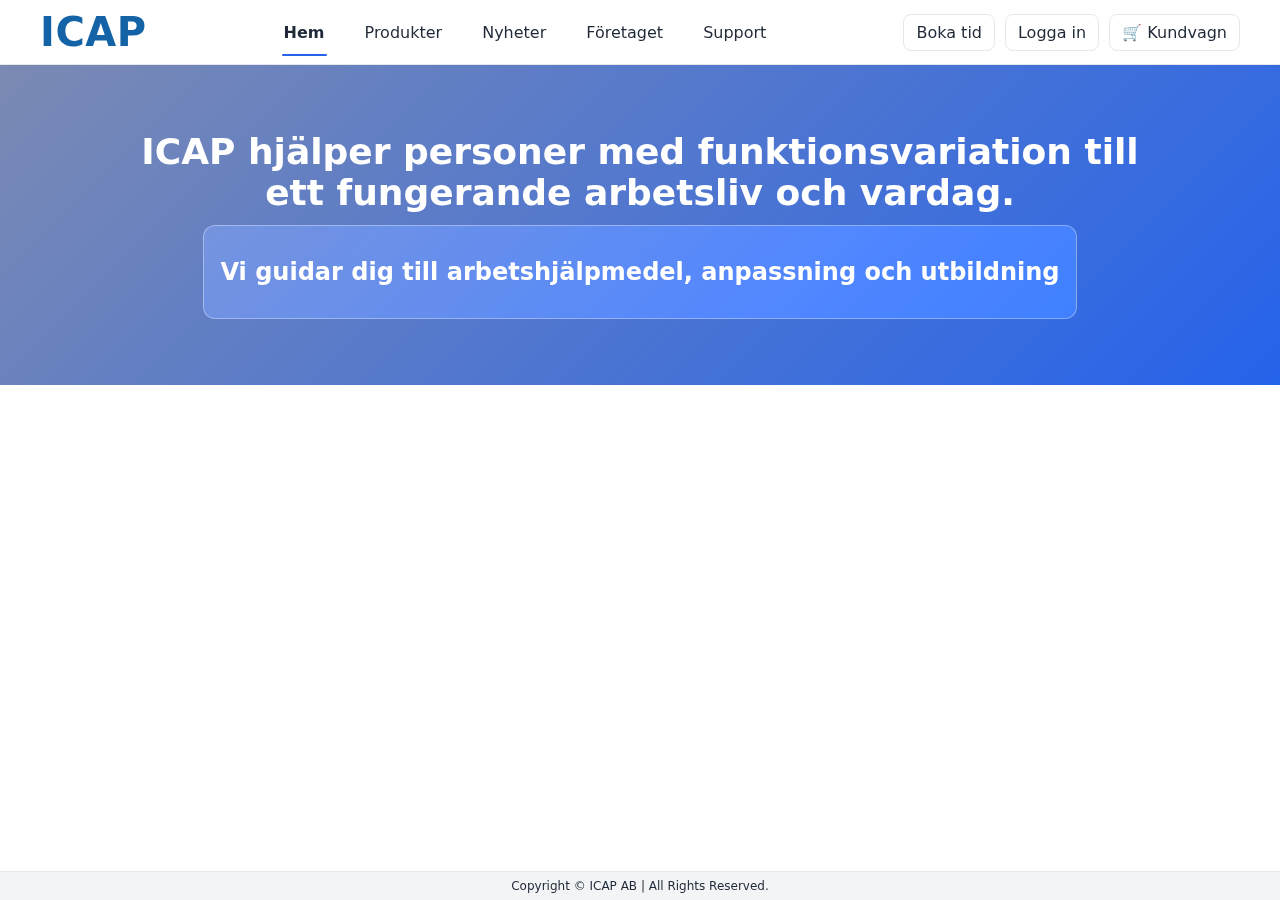
<file: frontend/index.html>
<!doctype html>
<html lang="sv">
<head>
  <meta charset="utf-8" />
  <meta name="viewport" content="width=device-width, initial-scale=1" />
  <title>ICAP </title>
  <link rel="stylesheet" href="styles.css" />

</head>
<body>
  <!-- HEADER -->
  <header class="site-header">
    <div class="container header-row">
      <a class="brand" href="index.html">
      <span class="brand-name">ICAP</span>
      </a>
      <nav class="main-nav">
        <a href="index.html" class="active">Hem</a>
        <a href="products.html">Produkter</a>
        <a href="news.html">Nyheter</a>
        <a href="foretaget.html">Företaget</a>
        <a href="support.html">Support</a>
      </nav>
     <div class="header-actions">
  <a href="boka.html"  class="btn cta-book" id="btn-book">Boka tid</a>
  <a href="login.html" class="btn" id="btn-login">Logga in</a>
  <a href="cart.html" class="btn cart">
    🛒 Kundvagn <span id="cart-count" class="badge"></span>
  </a>
</div>
</div>
</header>
<main class ="page">
<section class="hero-section">
  <div class="overlay">
    <h1>ICAP hjälper personer med funktionsvariation till ett fungerande arbetsliv och vardag.</h1>
    <div class="info-box">
      <h2>Vi guidar dig till arbetshjälpmedel, anpassning och utbildning</h2>
    </div>
  </div>
</section>
</main>

  <footer class="site-footer" >
  <div class="container">
  <p>Copyright © ICAP AB | All Rights Reserved.</p>
  </div>
</footer>


</body>
</html>
</file>
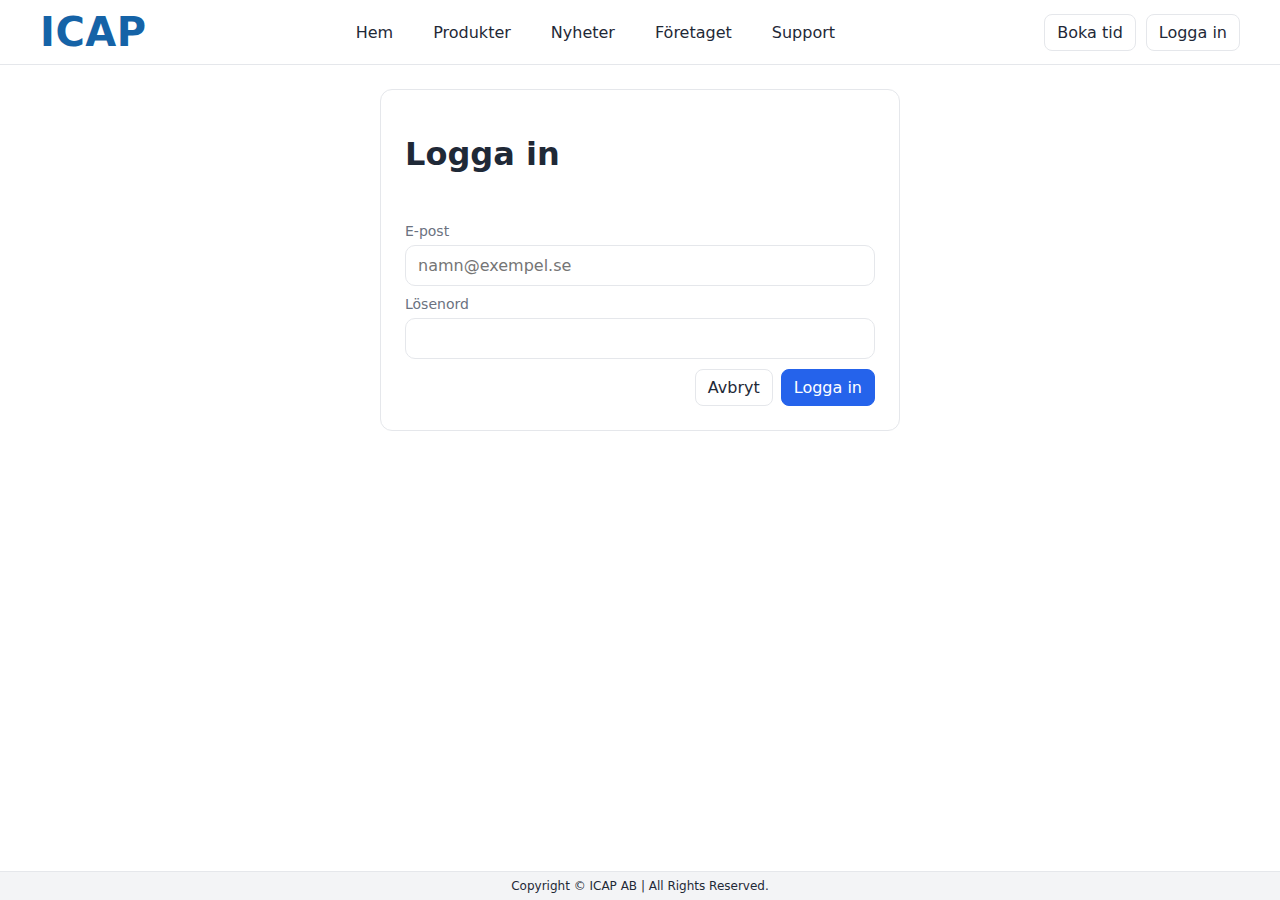
<file: frontend/boka.html>
<!doctype html>
<html lang="sv">
<head>
  <meta charset="utf-8" />
  <meta name="viewport" content="width=device-width, initial-scale=1" />
  <title>Boka tid – ICAP</title>
  <link rel="stylesheet" href="styles.css" />
</head>

<body data-require-auth>
  <header class="site-header">
    <div class="container header-row">
      <a class="brand" href="index.html"><span class="brand-name">ICAP</span></a>
      <nav class="main-nav" aria-label="Huvudmeny">
        <a href="index.html">Hem</a>
        <a href="products.html">Produkter</a>
        <a href="news.html">Nyheter</a>
        <a href="foretaget.html">Företaget</a>
        <a href="support.html">Support</a>
      </nav>
      <div class="header-actions">
        <a href="boka.html" class="btn primary">Boka tid</a>
      </div>
    </div>
  </header>

  <main class="page">
    <section class="booking-hero">
      <div class="container">
        <h1>Boka tid</h1>
        <p>Fyll i formuläret så återkommer vi och bekräftar tiden.</p>
      </div>
    </section>

    <section class="booking-section">
      <div class="container">
        <form id="booking-form" class="form-grid" novalidate>
          <label class="field">
            <span>Namn *</span>
            <input type="text" name="name" required placeholder="För- och efternamn" />
            <small class="err" data-err="name"></small>
          </label>

          <label class="field">
            <span>E-post *</span>
            <input type="email" name="email" required placeholder="namn@exempel.se" />
            <small class="err" data-err="email"></small>
          </label>

          <label class="field">
            <span>Telefon *</span>
            <input type="tel" name="phone" required inputmode="tel" placeholder="07xx-xx xx xx" />
            <small class="err" data-err="phone"></small>
          </label>

          <label class="field">
            <span>Datum *</span>
            <input type="date" name="date" required />
            <small class="err" data-err="date"></small>
          </label>

          <label class="field">
            <span>Tid *</span>
            <input type="time" name="time" required />
            <small class="err" data-err="time"></small>
          </label>

          <label class="field field--full">
            <span>Meddelande (valfritt)</span>
            <textarea name="message" rows="4" placeholder="Berätta kort vad du behöver hjälp med…"></textarea>
          </label>

          <div class="form-actions field--full">
            <a href="index.html" class="btn">Avbryt</a>
            <button type="submit" class="btn primary">Skicka förfrågan</button>
          </div>

          <p class="smallprint field--full">Vi kontaktar dig via e-post/telefon för att bekräfta tiden.</p>
        </form>

        <div id="booking-success" class="success hide" role="status" aria-live="polite">
          <h3>Tack! Din förfrågan är mottagen.</h3>
          <p>Vi återkommer så snart vi kan och bekräftar tiden.</p>
          <a href="index.html" class="btn">Till startsidan</a>
        </div>
      </div>
    </section>
  </main>

  <footer class="site-footer">
    <div class="container">
      <p>Copyright © ICAP AB | All Rights Reserved.</p>
    </div>
  </footer>

  <script src="auth.js"></script>
  <script src="boka.js"></script>
</body>
</html>
</file>
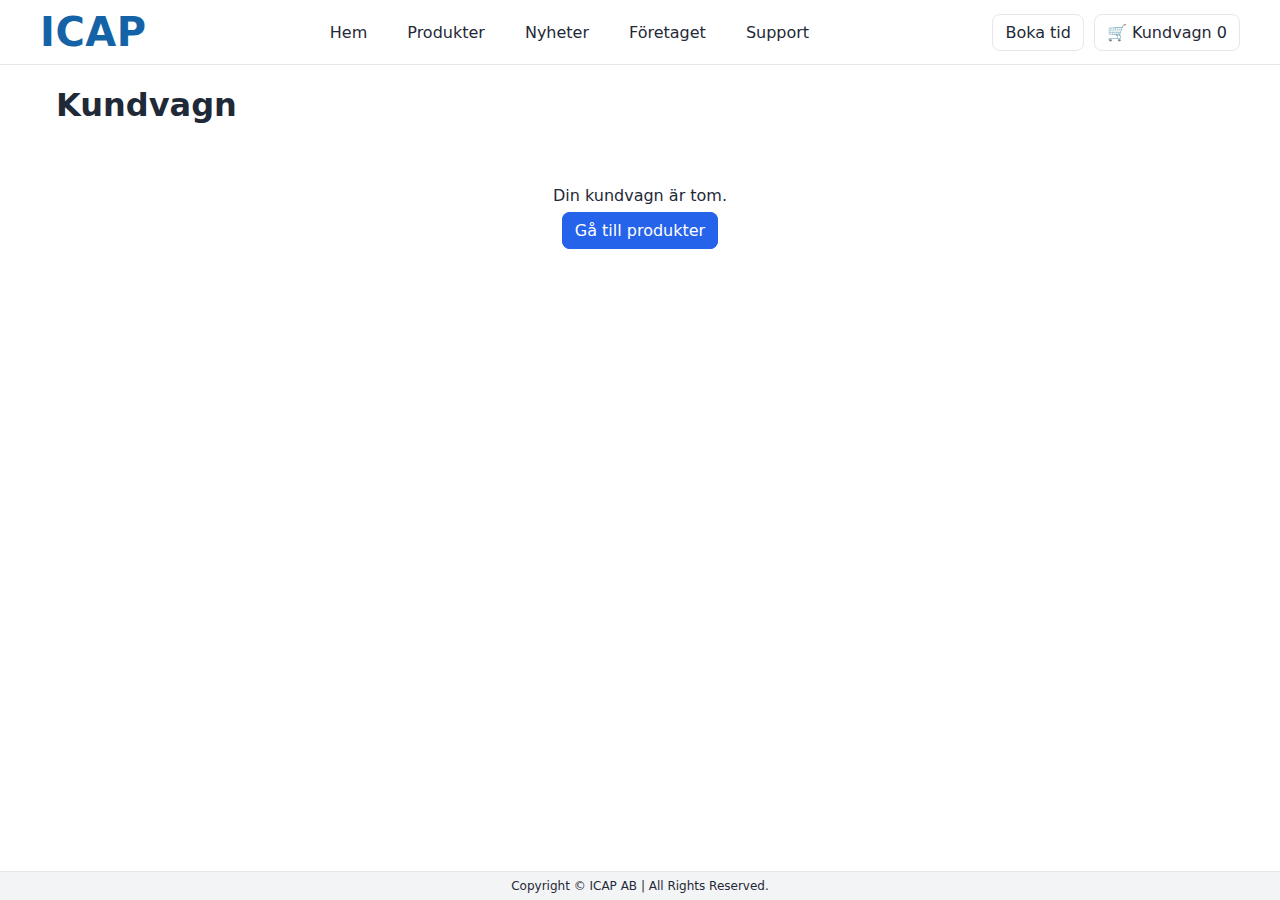
<file: frontend/cart.html>
<!doctype html>
<html lang="sv">
<head>
  <meta charset="utf-8" />
  <meta name="viewport" content="width=device-width, initial-scale=1" />
  <title>Kundvagn – ICAP</title>
  <link rel="stylesheet" href="styles.css" />
</head>
<body>
  <header class="site-header">
    <div class="container header-row">
      <a class="brand" href="index.html"><span class="brand-name">ICAP</span></a>
      <nav class="main-nav" aria-label="Huvudmeny">
        <a href="index.html">Hem</a>
        <a href="products.html">Produkter</a>
        <a href="news.html">Nyheter</a>
        <a href="foretaget.html">Företaget</a>
        <a href="support.html">Support</a>
      </nav>
      <div class="header-actions">
        <a href="boka.html" class="btn">Boka tid</a>
        <a href="cart.html" class="btn cart">
          🛒 Kundvagn <span id="cart-count" class="badge"></span>
        </a>
      </div>
    </div>
  </header>
  <main class="page">
    <section class="cart-hero">
      <div class="container"><h1>Kundvagn</h1></div>
    </section>

    <section class="cart-section">
      <div class="container">
        <div id="cart-root" class="cart-root"></div>
      </div>
    </section>
  </main>
  
  <footer class="site-footer">
    <div class="container">
      <p>Copyright © ICAP AB | All Rights Reserved.</p>
    </div>
  </footer>

  <script src="cart.js"></script>
  <script src="cart-page.js"></script>
</body>
</html>
</file>
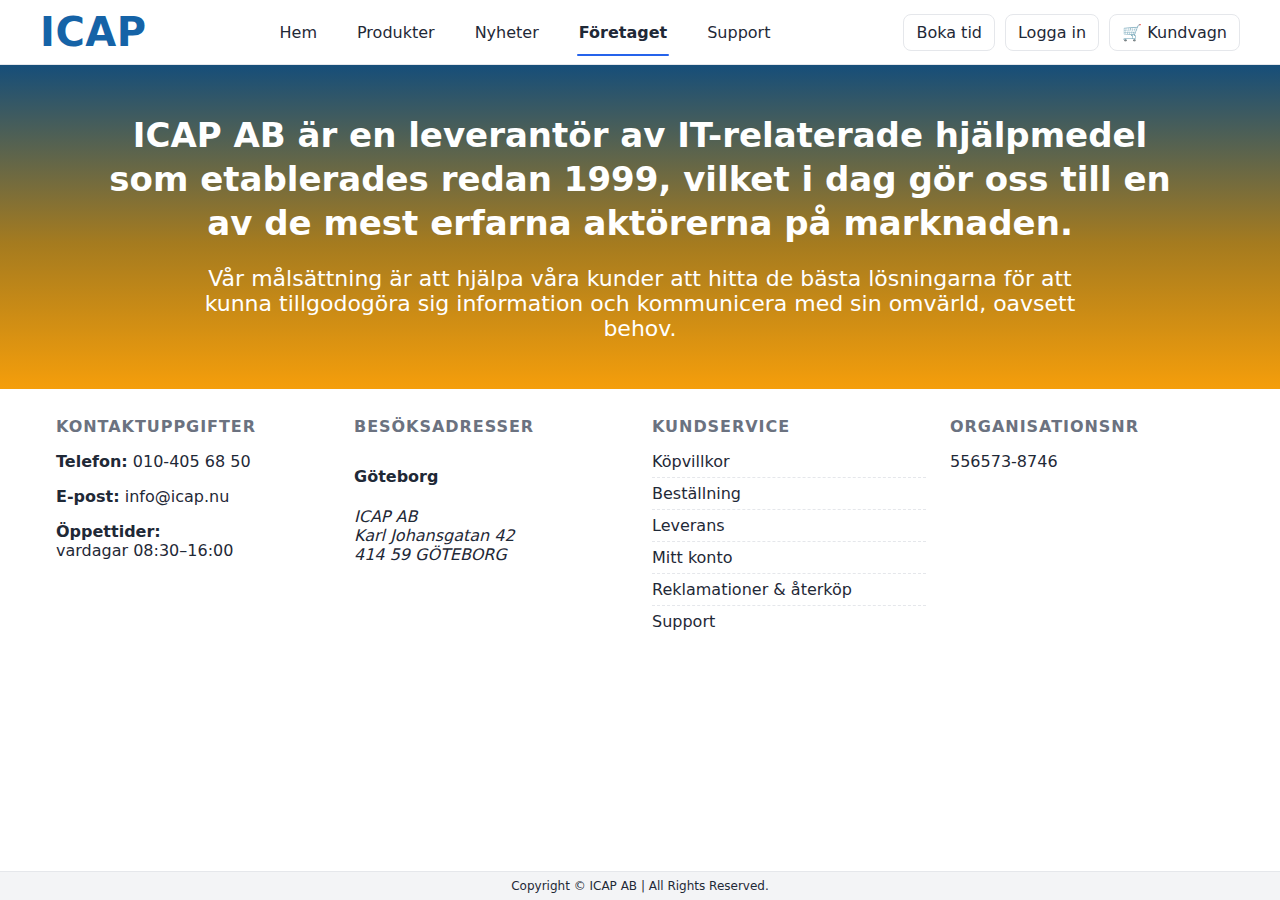
<file: frontend/foretaget.html>
<!doctype html>
<html lang="sv">
<head>
  <meta charset="utf-8" />
  <meta name="viewport" content="width=device-width, initial-scale=1" />
  <title>Företaget –ICAP</title>
  <link rel="stylesheet" href="styles.css" />
</head>
<body>
  <header class="site-header">
    <div class="container header-row">
      <a class="brand" href="index.html"><span class="brand-name">ICAP</span></a>
      <nav class="main-nav" aria-label="Huvudmeny">
        <a href="index.html">Hem</a>
        <a href="products.html">Produkter</a>
        <a href="news.html">Nyheter</a>
        <a href="foretaget.html" class="active">Företaget</a>
        <a href="support.html">Support</a>
      </nav>
      <div class="header-actions">
        <a href="boka.html"  class="btn cta-book" id="btn-book">Boka tid</a>
        <a href="login.html" class="btn" id="btn-login">Logga in</a>
        <a href="cart.html" class="btn cart">
       🛒 Kundvagn <span id="cart-count" class="badge"></span>
       </a>
      </div>
    </div>
  </header>

  
  <main class="page">
    <section class="about-hero">
      <div class="container about-inner">
        <h1>
          ICAP AB är en leverantör av IT-relaterade hjälpmedel som etablerades redan 1999,
          vilket i dag gör oss till en av de mest erfarna aktörerna på marknaden.
        </h1>
        <p class="about-sub">
          Vår målsättning är att hjälpa våra kunder att hitta de bästa lösningarna för att
          kunna tillgodogöra sig information och kommunicera med sin omvärld, oavsett behov.
        </p>
      </div>
    </section>

<section class="contact-panels">
  <div class="container contact-grid contact-grid--4">
    <div class="panel">
      <h3>Kontaktuppgifter</h3>
      <p><strong>Telefon:</strong> <a href="tel:+46104056850">010-405 68 50</a></p>
      <p><strong>E-post:</strong> <a href="mailto:info@icap.nu">info@icap.nu</a></p>
      <p><strong>Öppettider:</strong><br>vardagar 08:30–16:00</p>
    </div>

    <div class="panel">
      <h3>Besöksadresser</h3>

      <div class="address-pair">
        <div>
          <h4>Göteborg</h4>
          <address>
            ICAP AB<br>
            Karl Johansgatan 42<br>
            414 59 GÖTEBORG
          </address>
        </div>
      </div>
    </div>
  
      <div class="panel">
      <h3>Kundservice</h3>
      <ul class="clean">
        <li><a href="#">Köpvillkor</a></li>
        <li><a href="#">Beställning</a></li>
        <li><a href="#">Leverans</a></li>
        <li><a href="#">Mitt konto</a></li>
        <li><a href="#">Reklamationer & återköp</a></li>
        <li><a href="support.html">Support</a></li>
      </ul>
    </div>
  <div class="panel">
  <h3>Organisationsnr</h3>
  <p>556573-8746</p>
  </div>
 </div>
</section>
</main>

  <footer class="site-footer">
    <div class="container">
      <p>Copyright © ICAP AB | All Rights Reserved.</p>
    </div>
  </footer>
</body>
</html>
</file>
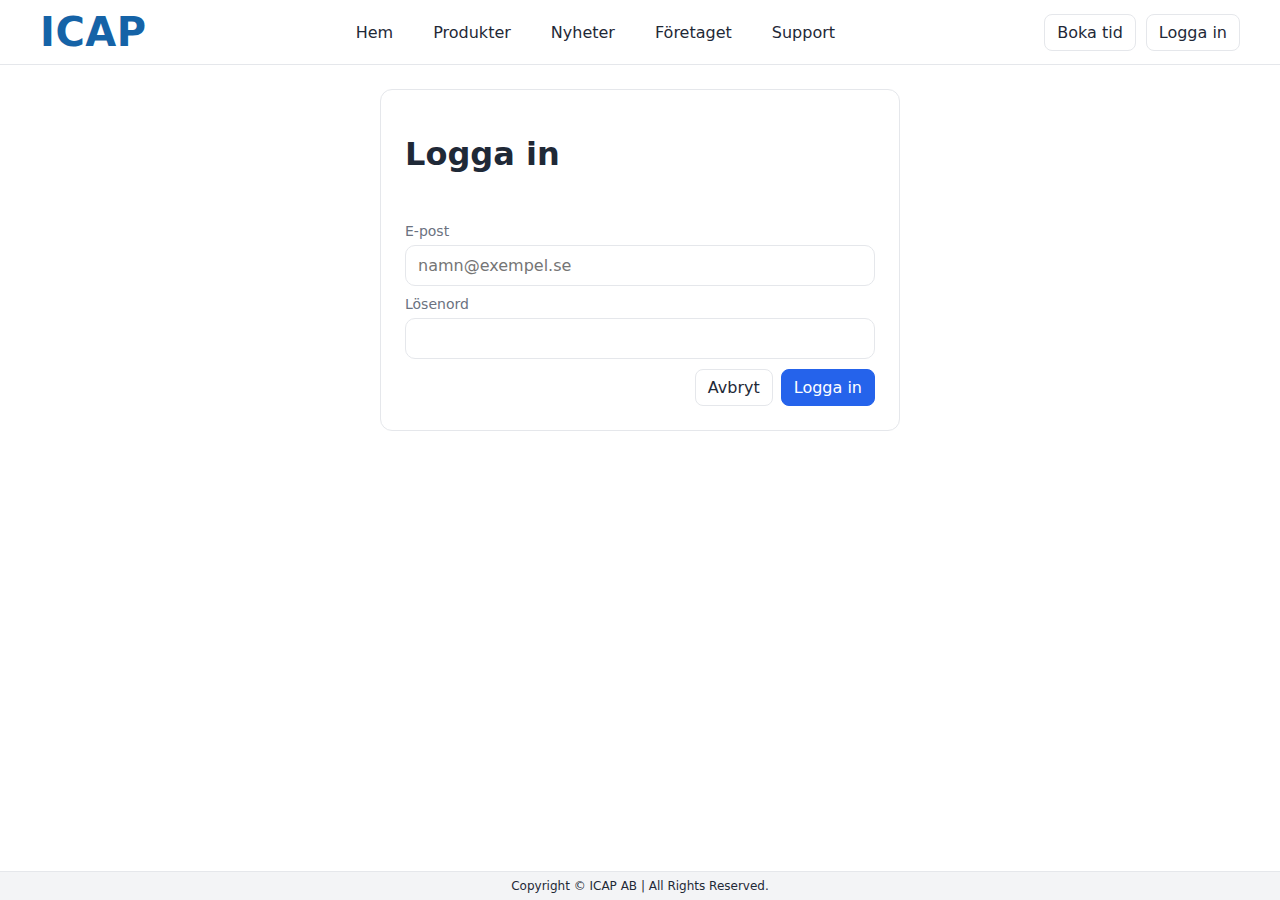
<file: frontend/login.html>
<!doctype html>
<html lang="sv">
<head>
  <meta charset="utf-8" />
  <meta name="viewport" content="width=device-width, initial-scale=1" />
  <title>Logga in – ICAP</title>
  <link rel="stylesheet" href="styles.css" />
</head>
<body>
  <header class="site-header">
    <div class="container header-row">
      <a class="brand" href="index.html"><span class="brand-name">ICAP</span></a>
      <nav class="main-nav" aria-label="Huvudmeny">
        <a href="index.html">Hem</a>
        <a href="products.html">Produkter</a>
        <a href="news.html">Nyheter</a>
        <a href="foretaget.html">Företaget</a>
        <a href="support.html">Support</a>
      </nav>
      <div class="header-actions">
        <a href="boka.html" class="btn">Boka tid</a>
      </div>
    </div>
  </header>

  <main class="page">
    <section class="container">
      <div class="auth-card">
        <h1>Logga in</h1>
        <p id="msg" class="err"></p>

        <form id="login-form" novalidate>
          <label class="field">
            <span>E-post</span>
            <input type="email" id="email" required placeholder="namn@exempel.se" />
          </label>
          <label class="field">
            <span>Lösenord</span>
            <input type="password" id="password" required />
          </label>

        <div class="row">
          <a class="btn" href="index.html">Avbryt</a>
          <button type="submit" class="btn primary">Logga in</button>
        </div>
        </form>

        <div id="logged" class="hide">
          <p>Du är inloggad som <strong id="who"></strong>.</p>
          <div class="row">
            <a class="btn" href="index.html">Till startsidan</a>
            <button id="logout" class="btn">Logga ut</button>
          </div>
        </div>
      </div>
    </section>
  </main>

  <footer class="site-footer">
    <div class="container">
      <p>Copyright © ICAP AB | All Rights Reserved.</p>
    </div>
  </footer>

  <script src="auth.js"></script>
  <script src="login.js"></script>
</body>
</html>
</file>
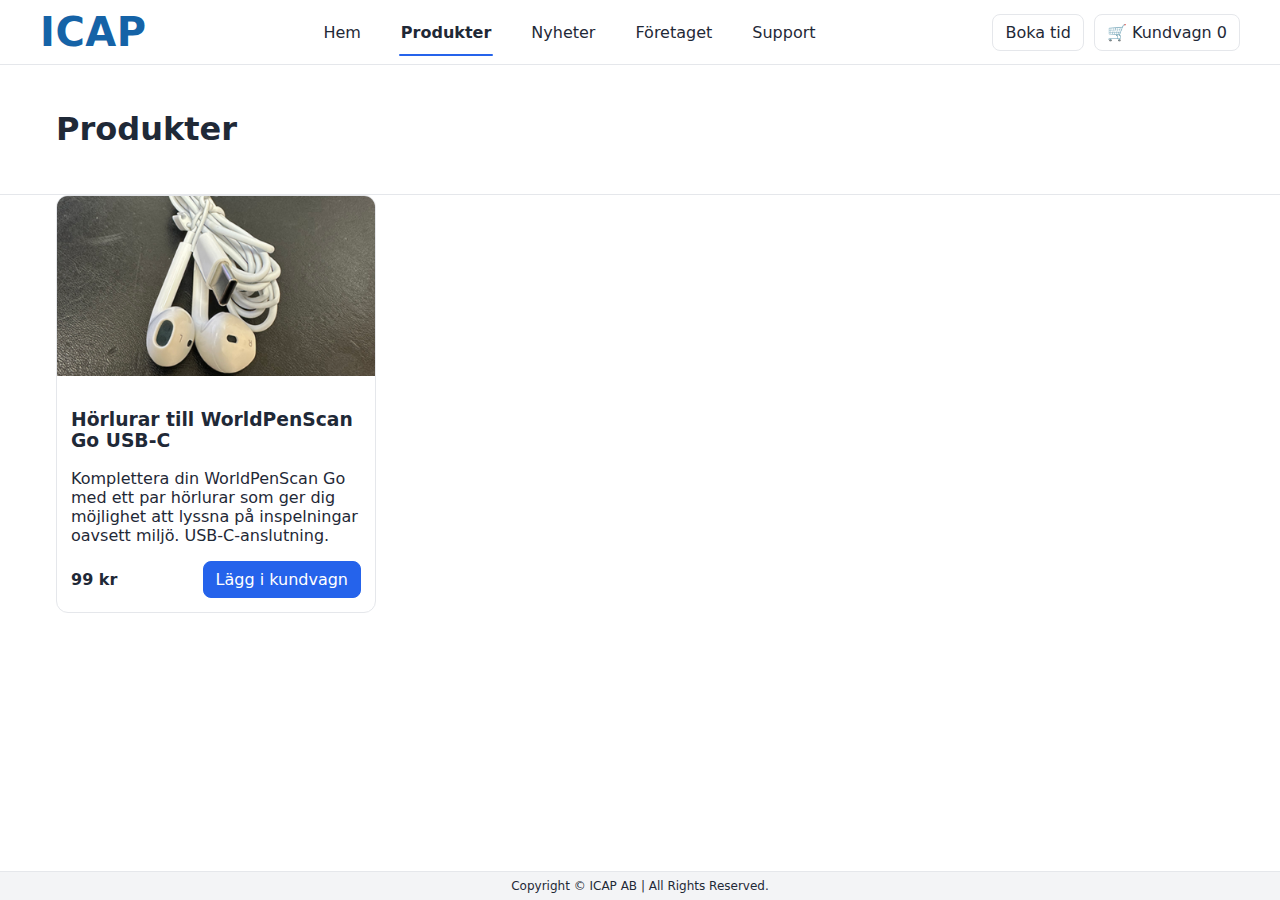
<file: frontend/products.html>
<!doctype html>
<html lang="sv">
<head>
  <meta charset="utf-8" />
  <meta name="viewport" content="width=device-width, initial-scale=1" />
  <title>Produkter – ICAP</title>
  <link rel="stylesheet" href="styles.css" />
</head>
<body>
  <header class="site-header">
    <div class="container header-row">
      <a class="brand" href="index.html"><span class="brand-name">ICAP</span></a>
      <nav class="main-nav" aria-label="Huvudmeny">
        <a href="index.html">Hem</a>
        <a href="products.html" class="active">Produkter</a>
        <a href="news.html">Nyheter</a>
        <a href="foretaget.html">Företaget</a>
        <a href="support.html">Support</a>
      </nav>
      <div class="header-actions">
        <a href="boka.html" class="btn">Boka tid</a>
        <a href="cart.html" class="btn cart">
        🛒 Kundvagn <span id="cart-count" class="badge"></span>
       </a>
      </div>
    </div>
  </header>
  <main class="page">
    <section class="products-hero">
      <div class="container">
        <h1>Produkter</h1>
      </div>
    </section>

    <section class="product-list">
      <div class="container">
        <div id="product-grid" class="product-grid"></div>
      </div>
    </section>
  </main>

  <footer class="site-footer">
    <div class="container">
      <p>Copyright © ICAP AB | All Rights Reserved.</p>
    </div>
</footer>
  <script src="cart.js"></script>
  <script src="products.js"></script>
</body>
</html>
</file>
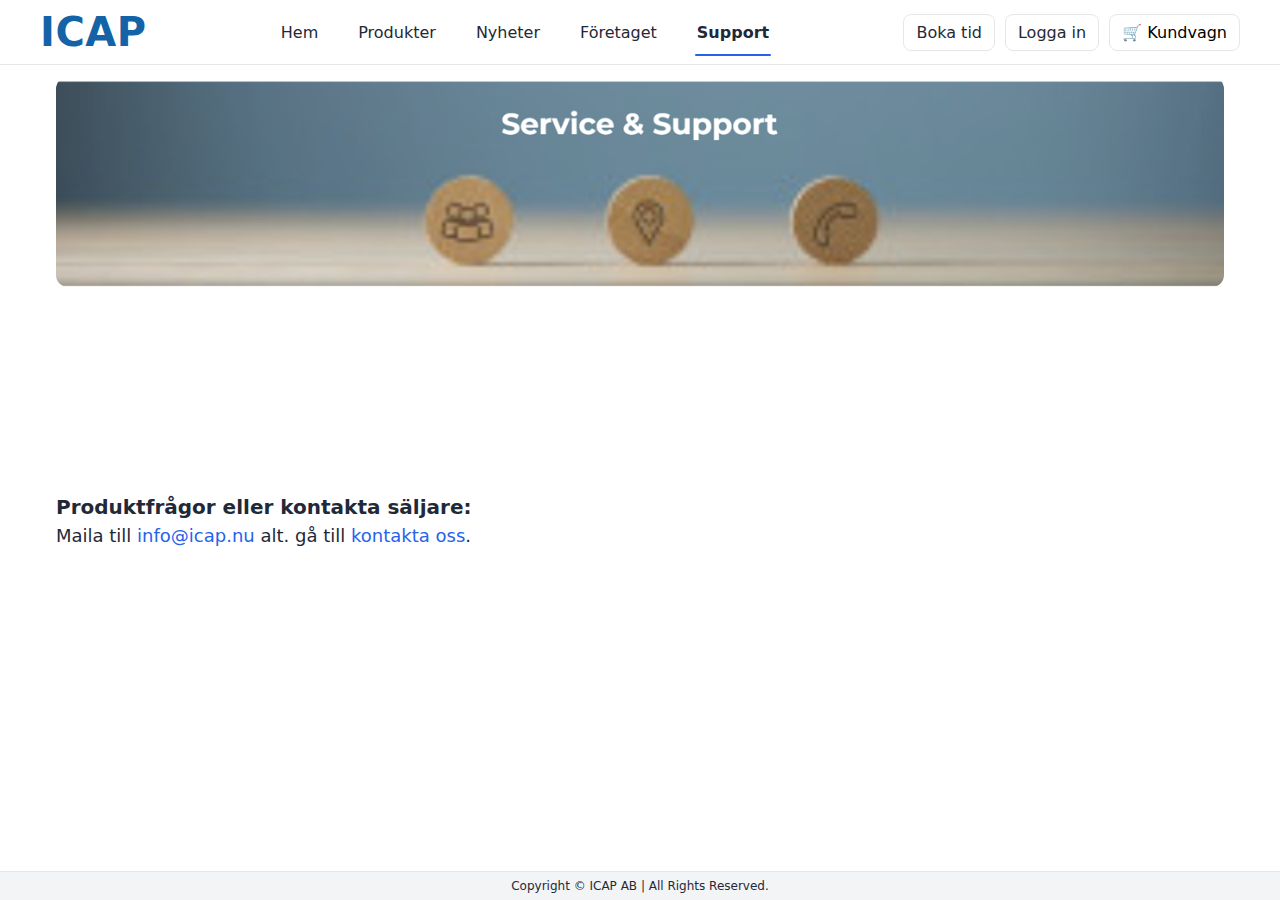
<file: frontend/support.html>
<!doctype html>
<html lang="sv">
<head>
  <meta charset="utf-8" />
  <meta name="viewport" content="width=device-width, initial-scale=1" />
  <title>Support –ICAP</title>
  <link rel="stylesheet" href="styles.css" />
</head>
<body>
  <header class="site-header">
    <div class="container header-row">
      <a class="brand" href="index.html"><span class="brand-name">ICAP</span></a>
      <nav class="main-nav" aria-label="Huvudmeny">
        <a href="index.html">Hem</a>
        <a href="products.html">Produkter</a>
        <a href="news.html">Nyheter</a>
        <a href="foretaget.html">Företaget</a>
        <a href="support.html" class="active">Support</a>
      </nav>
      <div class="header-actions">
        <a href="boka.html"  class="btn cta-book" id="btn-book">Boka tid</a>
        <a href="login.html" class="btn" id="btn-login">Logga in</a>
        <button class="btn">🛒 Kundvagn <span class="badge"></span></button>
      </div>
    </div>
  </header>

  <main class="page">
    <section class="support-hero">
      <div class="container">
        <div class="support-hero-box">
          <img src="assets/kontakta-oss.png" alt="Service & Support" />
        </div>
      </div>
    </section>

    <section class="support-text">
      <div class="container">
        <h2>Produktfrågor eller kontakta säljare:</h2>
        <p>
          Maila till <a href="mailto:info@icap.nu">info@icap.nu</a>
          alt. gå till <a href="foretaget.html">kontakta oss</a>.
        </p>
      </div>
    </section>
  </main>

  <footer class="site-footer">
    <div class="container">
      <p>Copyright © ICAP AB | All Rights Reserved.</p>
    </div>
  </footer>
</body>
</html>
</file>
<file: frontend/styles.css>
:root{
  --text:#1f2937;      
  --line:#e5e7eb;      
  --hover:#f3f4f6;     
  --bg:#ffffff;        
  --brand:#2563eb;     
}

*{ box-sizing:border-box }
html, body{ margin:0; padding:0 }
body{
  font-family:system-ui, Segoe UI, Roboto, Arial, sans-serif;
  color:var(--text);
  background:var(--bg);
}
a{ color:inherit; text-decoration:none }
.container{
  max-width:1200px;
  margin:0 auto;
  padding:0 16px;
}
.site-header{
  position:sticky;
  top:0;
  z-index:50;
  background:#fff;
  border-bottom:1px solid var(--line);
}
.header-row{
  display:flex;
  align-items:center;
  gap:16px;
  padding:12px 0;
}
.brand{
  display:flex;
  align-items:center;
  gap:10px;
  flex:0 0 auto;
}
.brand-name{
  color:#1563a7;                        
  font-size:clamp(28px, 4vw, 40px);   
  font-weight:800;                    
  letter-spacing:.5px;
  line-height:1;
}
.main-nav{
  flex:1;                             
  display:flex;
  justify-content:center;             
  gap:16px;
  margin:0;
}
.main-nav a{
  position:relative;
  padding:8px 12px;
  border-radius:8px;
  color:inherit;
  transition:color .2s ease, background .2s ease;
}
.main-nav a:hover{
  background:var(--hover);
  color:var(--brand);
}
.main-nav a::after{
  content:"";
  position:absolute;
  left:10px; right:10px; bottom:-6px;
  height:2px;
  background:var(--brand);
  transform:scaleX(0);
  transform-origin:left;
  transition:transform .2s ease;
  border-radius:1px;
}
.main-nav a:hover::after,
.main-nav a:focus-visible::after{
  transform:scaleX(1);
}
.main-nav a.active{
  background:transparent;
  color:inherit;
  font-weight:700;
}
.main-nav a.active::after{
  transform:scaleX(1);
}
.header-actions{
  margin-left:auto;
  display:flex;
  gap:10px;
  align-items:center;
}
.btn{
  padding:8px 12px;
  border:1px solid var(--line);
  background:#fff;
  border-radius:8px;
  cursor:pointer;
  font:inherit;
}
.btn:hover{ background:var(--hover) }
.btn.primary{
  background:var(--brand);
  color:#fff;
  border-color:var(--brand);
}
.btn.primary:hover{
  filter:brightness(.95);
}
.hero-section{
  min-height:320px;
  background: linear-gradient(135deg, #7b8ab3, #2563eb);
  color:#fff;
  display:grid; place-items:center;
  text-align:center;
  padding:32px 16px;
}
.hero-section .overlay{ max-width:1000px }
.hero-section h1{
  margin:0 0 12px;
  font-size:clamp(22px, 4vw, 36px);
}
.hero-section .info-box{
  display:inline-block;
  padding:12px 16px;
  border:1px solid rgba(255,255,255,.35);
  border-radius:12px;
  background:rgba(255,255,255,.15);
  color:#fff;
  backdrop-filter:saturate(140%) blur(2px);
}
/* ==== Sticky footer ===== */
html, body { height: 100%; }
body { min-height: 100vh; display: flex; flex-direction: column; }
main.page { flex: 1 0 auto; }

.site-footer{
  border-top: 1px solid var(--line);
  margin-top: 0;
  padding: 6px 0;
  background: var(--hover);
  color: var(--text);
  font-size: 12px;
  text-align: center;
}
.site-footer p{ margin: 0; line-height: 1.35; }

/* ========= Företaget ========= */
.about-hero{
  background: linear-gradient(180deg, #164e79 0%, #a57b1f 55%, #f59e0b 100%);
  color:#fff;
  text-align:center;
  padding:48px 16px;
}
.about-inner{ max-width:1100px; margin:0 auto; }
.about-hero h1{
  margin:0 0 20px;
  font-weight:600;
  line-height:1.3;
  font-size:clamp(20px, 3vw, 34px);
}
.about-sub{
  margin:0 auto;
  max-width:900px;
  font-size:clamp(16px, 2.2vw, 22px);
}
.contact-panels{ background:#fff; padding:28px 0; }
.contact-grid{
  display:grid;
  gap:24px;
}
.contact-grid--4{
  grid-template-columns: repeat(4, minmax(0,1fr));
}
.address-pair{
  display:grid;
  grid-template-columns: 1fr;
  gap:12px;
}
.contact-grid h3{
  margin:0 0 10px;
  text-transform:uppercase;
  letter-spacing:.06em;
  font-size:16px;
  color:#6b7280;
}
ul.clean{ list-style:none; margin:0; padding:0; }
ul.clean li{ padding:6px 0; border-bottom:1px dashed var(--line); }
ul.clean li:last-child{ border-bottom:none; }

/* === (support.html) === */
.support-hero {
  padding-top: 12px;
  margin-bottom: clamp(190px, 40vw, 40px); 
}
.support-hero-box{
  position: relative;
  border-radius: 12px;
  overflow: hidden;
}
.support-hero-box img{
  width: 100%;
  height: clamp(200px, 50vw, 210px); 
  object-fit: cover;
  display: block;
}
.support-title{
  position: absolute;
  left: 50%;
  top: 50%;
  transform: translate(-50%, -50%);
  margin: 0;
  color: #fff;
  font-weight: 800;
  font-size: clamp(24px, 5vw, 44px);
  text-shadow: 0 2px 18px rgba(0,0,0,.35);
}
.support-text{
  margin-top: clamp(12px, 2.5vw, 24px);
  padding: 18px 0 8px;
}
.support-text h2{
  margin: 0 0 6px;
  font-size: clamp(16px, 2vw, 20px);
}
.support-text p{
  margin: 0;
  font-size: clamp(15px, 1.9vw, 18px);
}
.support-text a{
  color: var(--brand);
  text-decoration: none;
}
.support-text a:hover{
  text-decoration: underline;
}

/* ====== (boka.html) ====== */
.booking-hero{
  padding: clamp(24px, 5vw, 48px) 0;
  background: linear-gradient(135deg, #e8eefc, #f7faff);
  border-bottom: 1px solid var(--line);
  text-align: center;
}
.booking-hero h1{
  margin: 0 0 6px;
  font-size: clamp(24px, 4.4vw, 40px);
}
.booking-hero p{
  margin: 0;
  color: #475569;
  font-size: clamp(14px, 2vw, 18px);
}
.booking-section{
  padding: clamp(20px, 5vw, 40px) 0;
}

.form-grid{
  display: grid;
  grid-template-columns: repeat(2, minmax(0, 1fr));
  gap: 18px 20px;
  max-width: 820px;
  margin: 0 auto;
}

.field{ display: block; }
.field span{
  display: block;
  margin: 0 0 6px;
  font-size: 14px;
  color: #475569;
}

.field input,
.field textarea{
  width: 100%;
  padding: 10px 12px;
  border: 1px solid var(--line);
  border-radius: 10px;
  background: #fff;
  color: var(--text);
  font: inherit;
  outline: none;
}
.field textarea{ resize: vertical; }

.field input:focus,
.field textarea:focus{
  border-color: var(--brand);
  box-shadow: 0 0 0 3px rgba(37, 99, 235, .15);
}
.err{
  display: block;
  min-height: 1.2em;            
  margin-top: 6px;
  font-size: 12px;
  color: #b91c1c;               
}
.field--full{ grid-column: 1 / -1; }

.form-actions{
  display: flex;
  gap: 10px;
  justify-content: flex-end;
  align-items: center;
}

.smallprint{
  margin: 4px 0 0;
  color: #64748b;
  font-size: 12px;
}

.success{
  max-width: 820px;
  margin: 0 auto;
  padding: 18px 16px;
  border: 1px solid var(--line);
  border-radius: 12px;
  background: #f8fafc;
}
.success h3{ margin-top: 0; }

.hide{ display: none !important; }

/*Login html*/
.hide{display:none}
.auth-card{max-width:520px;margin:24px auto;padding:24px;background:#fff;border:1px solid var(--line);border-radius:12px}
.field{display:block;margin:10px 0}
.field span{display:block;font-size:14px;color:#6b7280;margin-bottom:6px}
.field input{width:100%;padding:10px 12px;border:1px solid var(--line);border-radius:10px;font:inherit}
.err{color:#b91c1c;font-size:13px;min-height:1.2em}
.row{display:flex;gap:8px;justify-content:flex-end;margin-top:10px}

/* ==== Produkter === */
.products-hero{padding:24px 0;border-bottom:1px solid var(--line)}
.product-grid{
  display:grid;
  grid-template-columns: repeat(auto-fit, minmax(240px, 320px));
  gap:20px;
  justify-content:vänster;           
}
.product-card{
  border:1px solid var(--line);
  border-radius:12px;
  overflow:hidden;
  background:#fff;
}
.product-card img{
  width:100%;
  height:180px;                   
  object-fit:cover;               
  display:block;
}
.product-card .content{padding:14px}
.product-card .meta{display:flex;justify-content:space-between;align-items:center;margin-top:10px}
.product-card .price{font-weight:700}

/* ==== Kundvagn ==== */
.cart-list{
  max-width: 720px;
  margin: 0 auto;
  display: grid;
  gap: 16px;
}
.cart-item{
  display: flex;
  gap: 12px;
  background: #fff;
  border: 1px solid var(--line);
  border-radius: 12px;
  padding: 12px 14px;
}
.ci-thumb{
  width: 72px;
  height: 72px;
  flex: 0 0 72px;
  object-fit: cover;
  border-radius: 10px;
  background: #f3f4f6;
}
.ci-body{ flex: 1; min-width: 0; }
.ci-top{
  display: flex; justify-content: space-between; align-items: center;
  gap: 12px; margin-bottom: 6px;
}
.ci-name{ font-weight: 600; font-size: 18px; }
.ci-mid{ display: flex; align-items: center; gap: 16px; }
.ci-price{ min-width: 80px; font-weight: 600; }
.ci-qty{ display: flex; align-items: center; gap: 6px; }
.qty-btn{
  width: 28px; height: 28px; border: 1px solid var(--line);
  background: #fff; border-radius: 6px; cursor: pointer;
}
.qty-input{
  width: 56px; text-align: center;
  padding: 6px 8px; border: 1px solid var(--line); border-radius: 8px; font: inherit;
}
.cart-summary{
  display: flex; justify-content: space-between; align-items: center;
  padding-top: 10px; border-top: 1px solid var(--line);
}
.total-line{ display: flex; gap: 10px; font-size: 18px; }
.total{ font-weight: 700; }
.cart-empty{ text-align:center; padding:24px 0; }

@media (max-width:1100px){
  .contact-grid--4 { grid-template-columns: repeat(2, 1fr);}
}
@media (max-width:700px){
  .contact-grid--4 { grid-template-columns: 1fr; }
  .header-row { flex-wrap: wrap;}
  .main-nav { order: 3; width: 100%; justify-content: center; }
  .header-actions { order: 2; width: 100%; justify-content: flex-end; }
}
</file>
